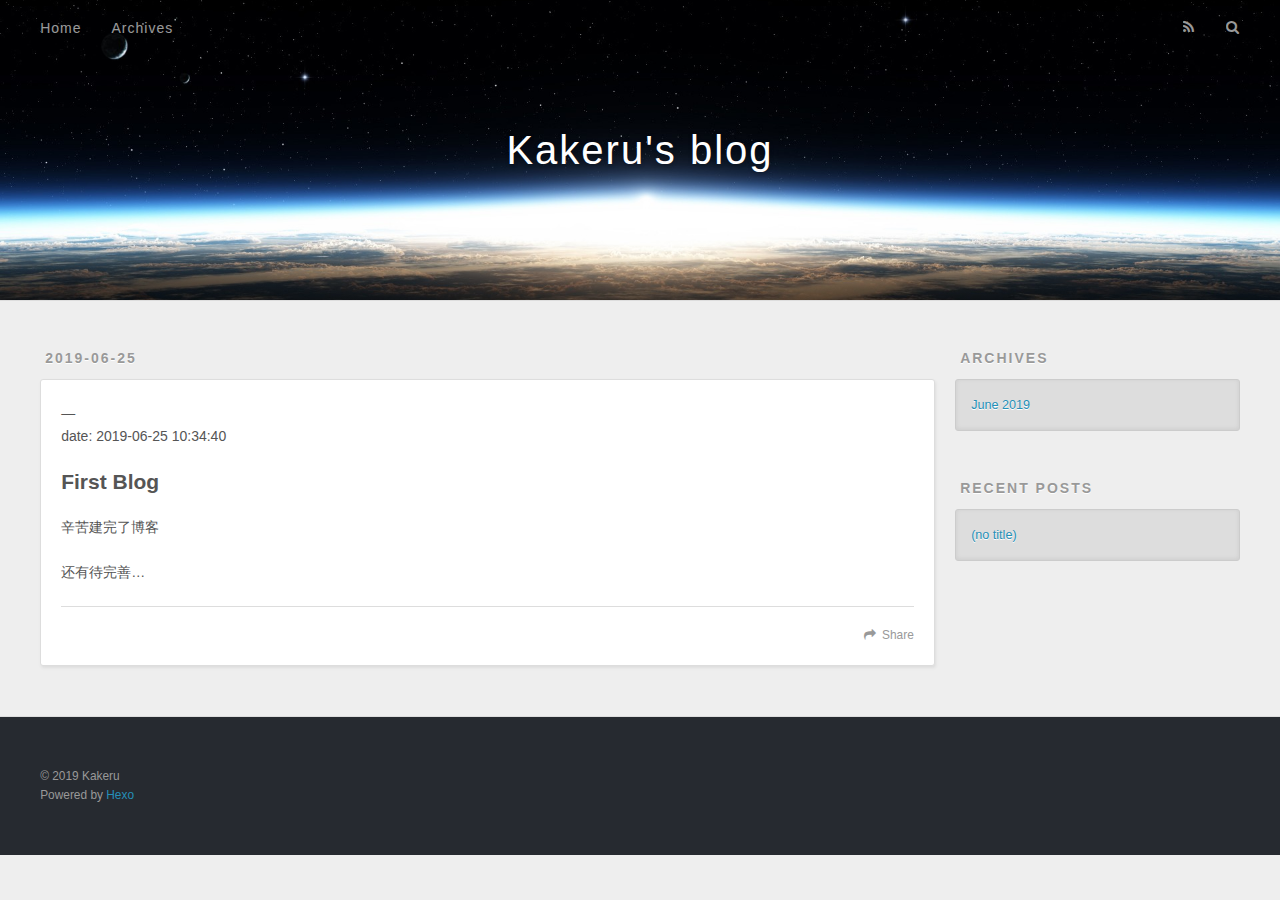
<file: index.html>
<!DOCTYPE html>
<html>
<head><meta name="generator" content="Hexo 3.9.0">
  <meta charset="utf-8">
  

  
  <title>Kakeru&#39;s blog</title>
  <meta name="viewport" content="width=device-width, initial-scale=1, maximum-scale=1">
  <meta property="og:type" content="website">
<meta property="og:title" content="Kakeru&#39;s blog">
<meta property="og:url" content="http://yoursite.com/index.html">
<meta property="og:site_name" content="Kakeru&#39;s blog">
<meta property="og:locale" content="default">
<meta name="twitter:card" content="summary">
<meta name="twitter:title" content="Kakeru&#39;s blog">
  
    <link rel="alternate" href="/atom.xml" title="Kakeru&#39;s blog" type="application/atom+xml">
  
  
    <link rel="icon" href="/favicon.png">
  
  
    <link href="//fonts.googleapis.com/css?family=Source+Code+Pro" rel="stylesheet" type="text/css">
  
  <link rel="stylesheet" href="/css/style.css">
</head>
</html>
<body>
  <div id="container">
    <div id="wrap">
      <header id="header">
  <div id="banner"></div>
  <div id="header-outer" class="outer">
    <div id="header-title" class="inner">
      <h1 id="logo-wrap">
        <a href="/" id="logo">Kakeru&#39;s blog</a>
      </h1>
      
    </div>
    <div id="header-inner" class="inner">
      <nav id="main-nav">
        <a id="main-nav-toggle" class="nav-icon"></a>
        
          <a class="main-nav-link" href="/">Home</a>
        
          <a class="main-nav-link" href="/archives">Archives</a>
        
      </nav>
      <nav id="sub-nav">
        
          <a id="nav-rss-link" class="nav-icon" href="/atom.xml" title="RSS Feed"></a>
        
        <a id="nav-search-btn" class="nav-icon" title="Search"></a>
      </nav>
      <div id="search-form-wrap">
        <form action="//google.com/search" method="get" accept-charset="UTF-8" class="search-form"><input type="search" name="q" class="search-form-input" placeholder="Search"><button type="submit" class="search-form-submit">&#xF002;</button><input type="hidden" name="sitesearch" value="http://yoursite.com"></form>
      </div>
    </div>
  </div>
</header>
      <div class="outer">
        <section id="main">
  
    <article id="post-my-first-blog" class="article article-type-post" itemscope itemprop="blogPost">
  <div class="article-meta">
    <a href="/2019/06/25/my-first-blog/" class="article-date">
  <time datetime="2019-06-25T02:34:40.996Z" itemprop="datePublished">2019-06-25</time>
</a>
    
  </div>
  <div class="article-inner">
    
    
    <div class="article-entry" itemprop="articleBody">
      
        <p>﻿﻿﻿—<br>date: 2019-06-25 10:34:40</p>
<h2 id="First-Blog"><a href="#First-Blog" class="headerlink" title="First Blog"></a>First Blog</h2><p>辛苦建完了博客</p>
<p>还有待完善…</p>

      
    </div>
    <footer class="article-footer">
      <a data-url="http://yoursite.com/2019/06/25/my-first-blog/" data-id="cjxcvk7wg000084uiyzjxcd1h" class="article-share-link">Share</a>
      
      
    </footer>
  </div>
  
</article>


  


</section>
        
          <aside id="sidebar">
  
    

  
    

  
    
  
    
  <div class="widget-wrap">
    <h3 class="widget-title">Archives</h3>
    <div class="widget">
      <ul class="archive-list"><li class="archive-list-item"><a class="archive-list-link" href="/archives/2019/06/">June 2019</a></li></ul>
    </div>
  </div>


  
    
  <div class="widget-wrap">
    <h3 class="widget-title">Recent Posts</h3>
    <div class="widget">
      <ul>
        
          <li>
            <a href="/2019/06/25/my-first-blog/">(no title)</a>
          </li>
        
      </ul>
    </div>
  </div>

  
</aside>
        
      </div>
      <footer id="footer">
  
  <div class="outer">
    <div id="footer-info" class="inner">
      &copy; 2019 Kakeru<br>
      Powered by <a href="http://hexo.io/" target="_blank">Hexo</a>
    </div>
  </div>
</footer>
    </div>
    <nav id="mobile-nav">
  
    <a href="/" class="mobile-nav-link">Home</a>
  
    <a href="/archives" class="mobile-nav-link">Archives</a>
  
</nav>
    

<script src="//ajax.googleapis.com/ajax/libs/jquery/2.0.3/jquery.min.js"></script>


  <link rel="stylesheet" href="/fancybox/jquery.fancybox.css">
  <script src="/fancybox/jquery.fancybox.pack.js"></script>


<script src="/js/script.js"></script>



  </div>
</body>
</html>
</file>
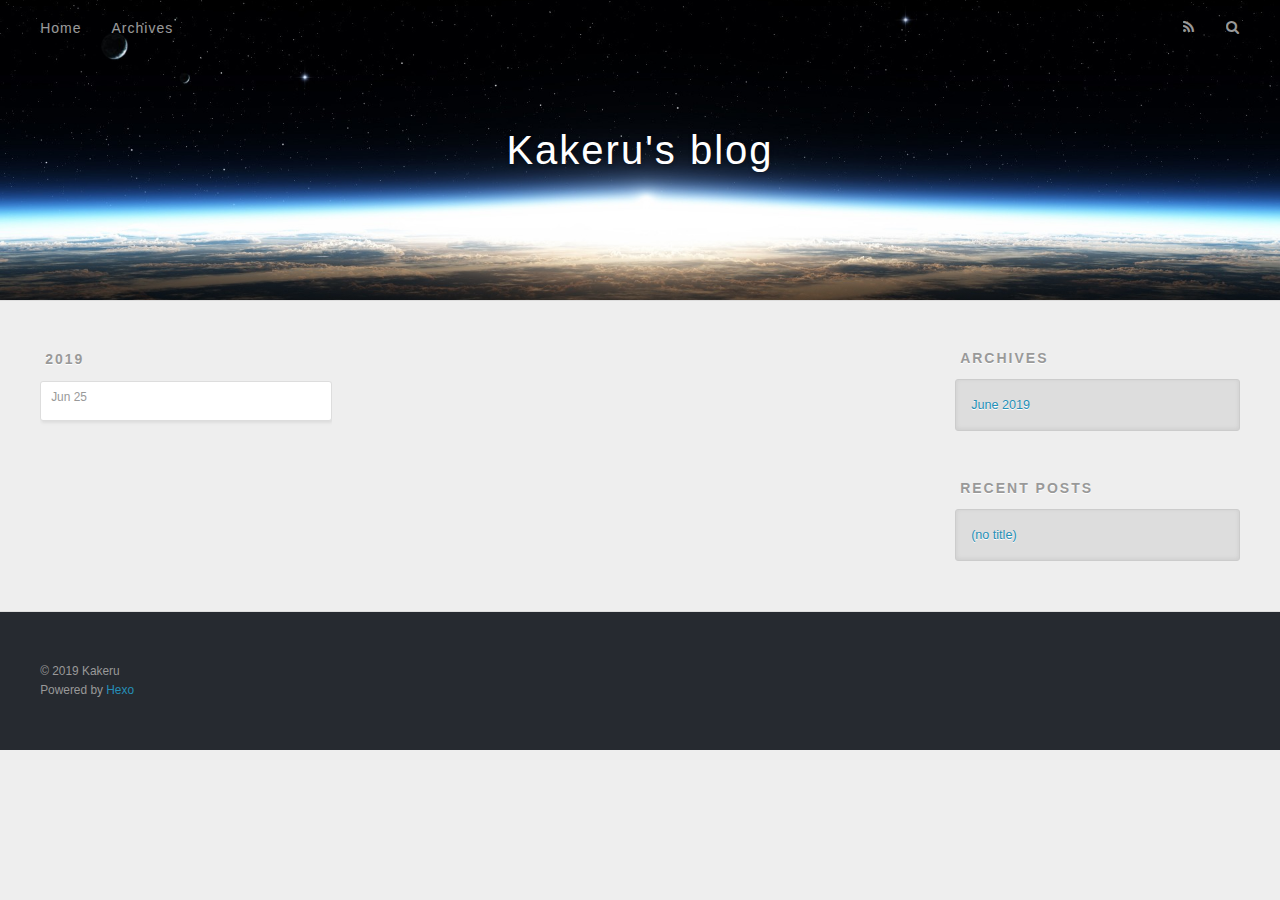
<file: archives/index.html>
<!DOCTYPE html>
<html>
<head><meta name="generator" content="Hexo 3.9.0">
  <meta charset="utf-8">
  

  
  <title>Archives | Kakeru&#39;s blog</title>
  <meta name="viewport" content="width=device-width, initial-scale=1, maximum-scale=1">
  <meta property="og:type" content="website">
<meta property="og:title" content="Kakeru&#39;s blog">
<meta property="og:url" content="http://yoursite.com/archives/index.html">
<meta property="og:site_name" content="Kakeru&#39;s blog">
<meta property="og:locale" content="default">
<meta name="twitter:card" content="summary">
<meta name="twitter:title" content="Kakeru&#39;s blog">
  
    <link rel="alternate" href="/atom.xml" title="Kakeru&#39;s blog" type="application/atom+xml">
  
  
    <link rel="icon" href="/favicon.png">
  
  
    <link href="//fonts.googleapis.com/css?family=Source+Code+Pro" rel="stylesheet" type="text/css">
  
  <link rel="stylesheet" href="/css/style.css">
</head>
</html>
<body>
  <div id="container">
    <div id="wrap">
      <header id="header">
  <div id="banner"></div>
  <div id="header-outer" class="outer">
    <div id="header-title" class="inner">
      <h1 id="logo-wrap">
        <a href="/" id="logo">Kakeru&#39;s blog</a>
      </h1>
      
    </div>
    <div id="header-inner" class="inner">
      <nav id="main-nav">
        <a id="main-nav-toggle" class="nav-icon"></a>
        
          <a class="main-nav-link" href="/">Home</a>
        
          <a class="main-nav-link" href="/archives">Archives</a>
        
      </nav>
      <nav id="sub-nav">
        
          <a id="nav-rss-link" class="nav-icon" href="/atom.xml" title="RSS Feed"></a>
        
        <a id="nav-search-btn" class="nav-icon" title="Search"></a>
      </nav>
      <div id="search-form-wrap">
        <form action="//google.com/search" method="get" accept-charset="UTF-8" class="search-form"><input type="search" name="q" class="search-form-input" placeholder="Search"><button type="submit" class="search-form-submit">&#xF002;</button><input type="hidden" name="sitesearch" value="http://yoursite.com"></form>
      </div>
    </div>
  </div>
</header>
      <div class="outer">
        <section id="main">
  
  
    
    
      
      
      <section class="archives-wrap">
        <div class="archive-year-wrap">
          <a href="/archives/2019" class="archive-year">2019</a>
        </div>
        <div class="archives">
    
    <article class="archive-article archive-type-post">
  <div class="archive-article-inner">
    <header class="archive-article-header">
      <a href="/2019/06/25/my-first-blog/" class="archive-article-date">
  <time datetime="2019-06-25T02:34:40.996Z" itemprop="datePublished">Jun 25</time>
</a>
      
    </header>
  </div>
</article>
  
  
    </div></section>
  


</section>
        
          <aside id="sidebar">
  
    

  
    

  
    
  
    
  <div class="widget-wrap">
    <h3 class="widget-title">Archives</h3>
    <div class="widget">
      <ul class="archive-list"><li class="archive-list-item"><a class="archive-list-link" href="/archives/2019/06/">June 2019</a></li></ul>
    </div>
  </div>


  
    
  <div class="widget-wrap">
    <h3 class="widget-title">Recent Posts</h3>
    <div class="widget">
      <ul>
        
          <li>
            <a href="/2019/06/25/my-first-blog/">(no title)</a>
          </li>
        
      </ul>
    </div>
  </div>

  
</aside>
        
      </div>
      <footer id="footer">
  
  <div class="outer">
    <div id="footer-info" class="inner">
      &copy; 2019 Kakeru<br>
      Powered by <a href="http://hexo.io/" target="_blank">Hexo</a>
    </div>
  </div>
</footer>
    </div>
    <nav id="mobile-nav">
  
    <a href="/" class="mobile-nav-link">Home</a>
  
    <a href="/archives" class="mobile-nav-link">Archives</a>
  
</nav>
    

<script src="//ajax.googleapis.com/ajax/libs/jquery/2.0.3/jquery.min.js"></script>


  <link rel="stylesheet" href="/fancybox/jquery.fancybox.css">
  <script src="/fancybox/jquery.fancybox.pack.js"></script>


<script src="/js/script.js"></script>



  </div>
</body>
</html>
</file>
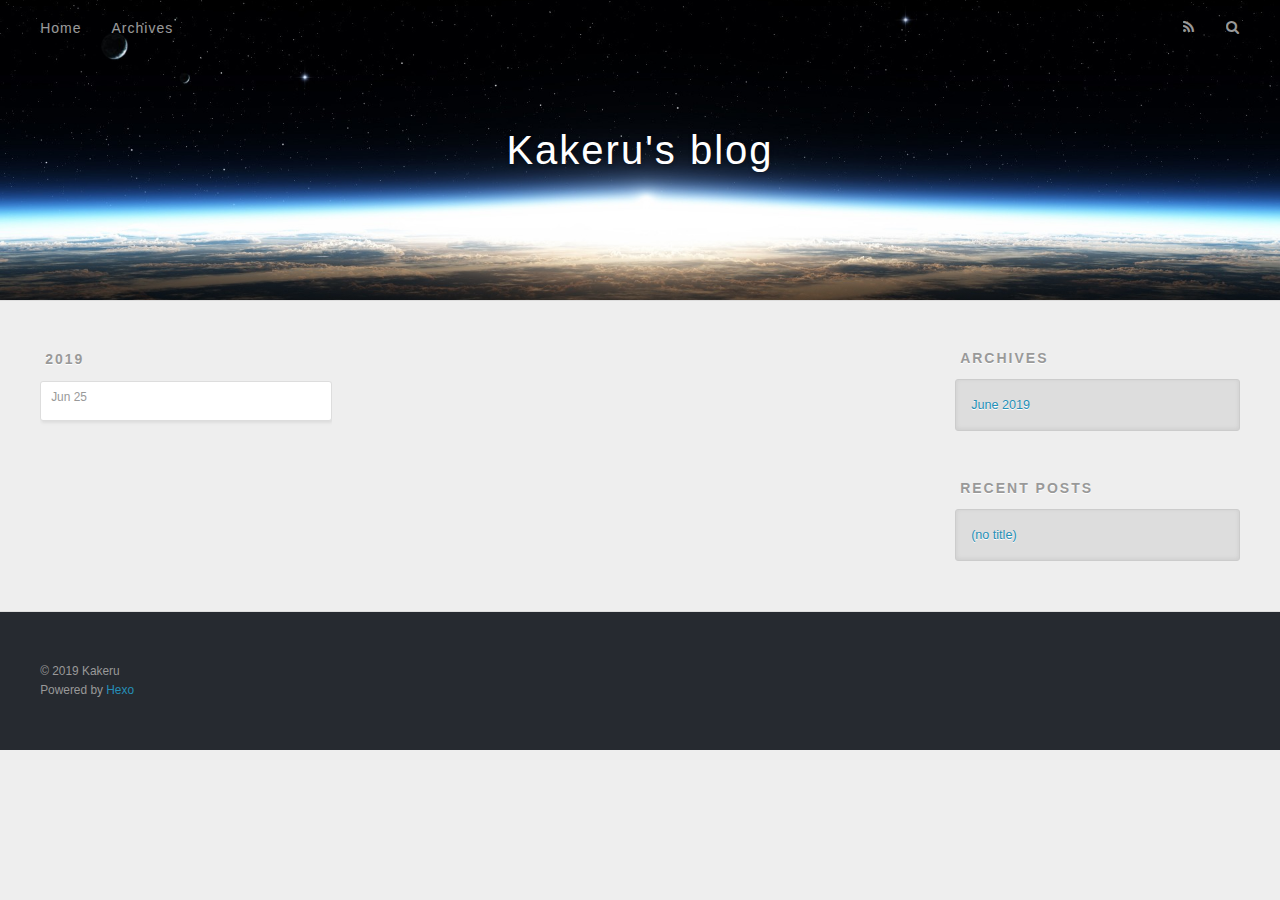
<file: archives/2019/index.html>
<!DOCTYPE html>
<html>
<head><meta name="generator" content="Hexo 3.9.0">
  <meta charset="utf-8">
  

  
  <title>Archives: 2019 | Kakeru&#39;s blog</title>
  <meta name="viewport" content="width=device-width, initial-scale=1, maximum-scale=1">
  <meta property="og:type" content="website">
<meta property="og:title" content="Kakeru&#39;s blog">
<meta property="og:url" content="http://yoursite.com/archives/2019/index.html">
<meta property="og:site_name" content="Kakeru&#39;s blog">
<meta property="og:locale" content="default">
<meta name="twitter:card" content="summary">
<meta name="twitter:title" content="Kakeru&#39;s blog">
  
    <link rel="alternate" href="/atom.xml" title="Kakeru&#39;s blog" type="application/atom+xml">
  
  
    <link rel="icon" href="/favicon.png">
  
  
    <link href="//fonts.googleapis.com/css?family=Source+Code+Pro" rel="stylesheet" type="text/css">
  
  <link rel="stylesheet" href="/css/style.css">
</head>
</html>
<body>
  <div id="container">
    <div id="wrap">
      <header id="header">
  <div id="banner"></div>
  <div id="header-outer" class="outer">
    <div id="header-title" class="inner">
      <h1 id="logo-wrap">
        <a href="/" id="logo">Kakeru&#39;s blog</a>
      </h1>
      
    </div>
    <div id="header-inner" class="inner">
      <nav id="main-nav">
        <a id="main-nav-toggle" class="nav-icon"></a>
        
          <a class="main-nav-link" href="/">Home</a>
        
          <a class="main-nav-link" href="/archives">Archives</a>
        
      </nav>
      <nav id="sub-nav">
        
          <a id="nav-rss-link" class="nav-icon" href="/atom.xml" title="RSS Feed"></a>
        
        <a id="nav-search-btn" class="nav-icon" title="Search"></a>
      </nav>
      <div id="search-form-wrap">
        <form action="//google.com/search" method="get" accept-charset="UTF-8" class="search-form"><input type="search" name="q" class="search-form-input" placeholder="Search"><button type="submit" class="search-form-submit">&#xF002;</button><input type="hidden" name="sitesearch" value="http://yoursite.com"></form>
      </div>
    </div>
  </div>
</header>
      <div class="outer">
        <section id="main">
  
  
    
    
      
      
      <section class="archives-wrap">
        <div class="archive-year-wrap">
          <a href="/archives/2019" class="archive-year">2019</a>
        </div>
        <div class="archives">
    
    <article class="archive-article archive-type-post">
  <div class="archive-article-inner">
    <header class="archive-article-header">
      <a href="/2019/06/25/my-first-blog/" class="archive-article-date">
  <time datetime="2019-06-25T02:34:40.996Z" itemprop="datePublished">Jun 25</time>
</a>
      
    </header>
  </div>
</article>
  
  
    </div></section>
  


</section>
        
          <aside id="sidebar">
  
    

  
    

  
    
  
    
  <div class="widget-wrap">
    <h3 class="widget-title">Archives</h3>
    <div class="widget">
      <ul class="archive-list"><li class="archive-list-item"><a class="archive-list-link" href="/archives/2019/06/">June 2019</a></li></ul>
    </div>
  </div>


  
    
  <div class="widget-wrap">
    <h3 class="widget-title">Recent Posts</h3>
    <div class="widget">
      <ul>
        
          <li>
            <a href="/2019/06/25/my-first-blog/">(no title)</a>
          </li>
        
      </ul>
    </div>
  </div>

  
</aside>
        
      </div>
      <footer id="footer">
  
  <div class="outer">
    <div id="footer-info" class="inner">
      &copy; 2019 Kakeru<br>
      Powered by <a href="http://hexo.io/" target="_blank">Hexo</a>
    </div>
  </div>
</footer>
    </div>
    <nav id="mobile-nav">
  
    <a href="/" class="mobile-nav-link">Home</a>
  
    <a href="/archives" class="mobile-nav-link">Archives</a>
  
</nav>
    

<script src="//ajax.googleapis.com/ajax/libs/jquery/2.0.3/jquery.min.js"></script>


  <link rel="stylesheet" href="/fancybox/jquery.fancybox.css">
  <script src="/fancybox/jquery.fancybox.pack.js"></script>


<script src="/js/script.js"></script>



  </div>
</body>
</html>
</file>
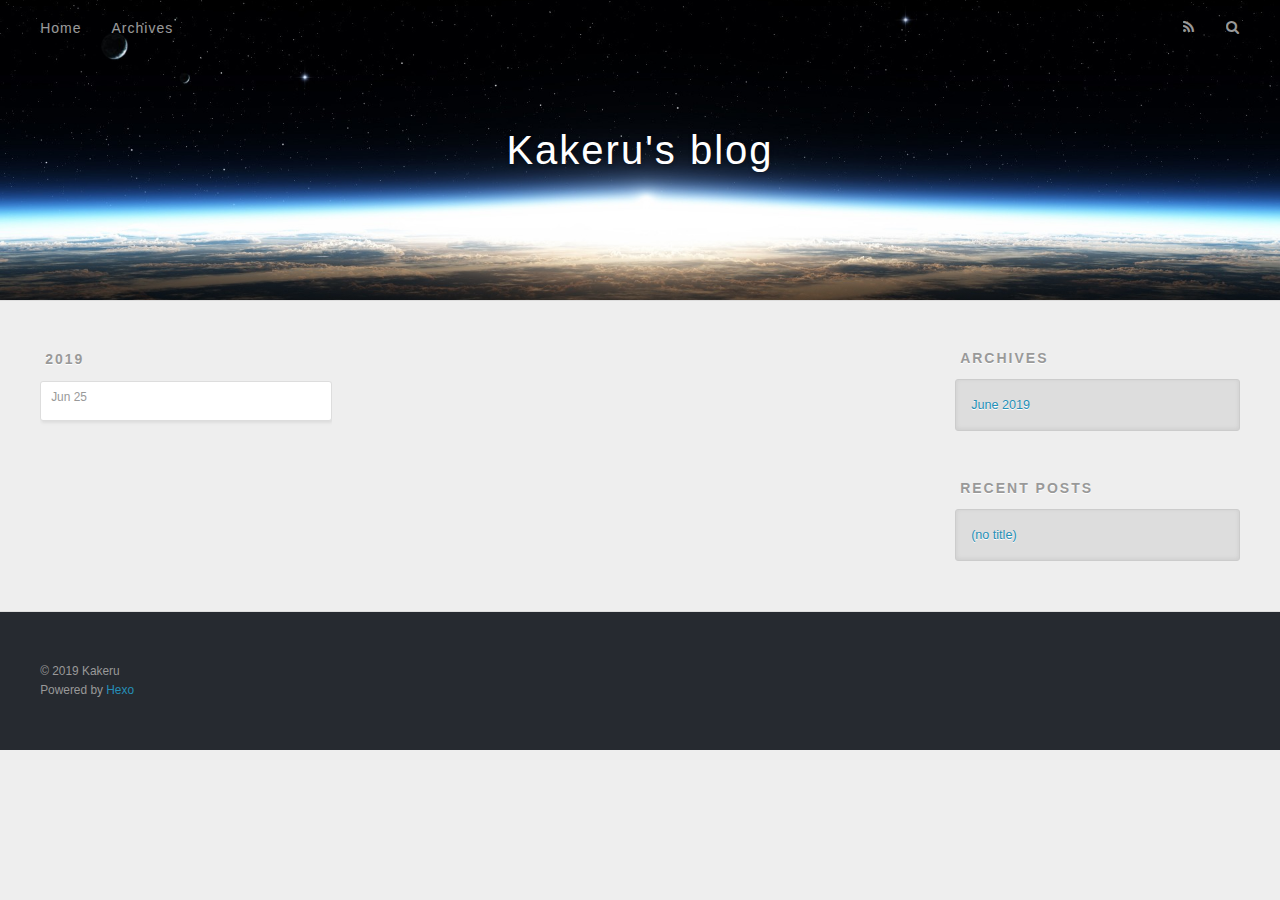
<file: archives/2019/06/index.html>
<!DOCTYPE html>
<html>
<head><meta name="generator" content="Hexo 3.9.0">
  <meta charset="utf-8">
  

  
  <title>Archives: 2019/6 | Kakeru&#39;s blog</title>
  <meta name="viewport" content="width=device-width, initial-scale=1, maximum-scale=1">
  <meta property="og:type" content="website">
<meta property="og:title" content="Kakeru&#39;s blog">
<meta property="og:url" content="http://yoursite.com/archives/2019/06/index.html">
<meta property="og:site_name" content="Kakeru&#39;s blog">
<meta property="og:locale" content="default">
<meta name="twitter:card" content="summary">
<meta name="twitter:title" content="Kakeru&#39;s blog">
  
    <link rel="alternate" href="/atom.xml" title="Kakeru&#39;s blog" type="application/atom+xml">
  
  
    <link rel="icon" href="/favicon.png">
  
  
    <link href="//fonts.googleapis.com/css?family=Source+Code+Pro" rel="stylesheet" type="text/css">
  
  <link rel="stylesheet" href="/css/style.css">
</head>
</html>
<body>
  <div id="container">
    <div id="wrap">
      <header id="header">
  <div id="banner"></div>
  <div id="header-outer" class="outer">
    <div id="header-title" class="inner">
      <h1 id="logo-wrap">
        <a href="/" id="logo">Kakeru&#39;s blog</a>
      </h1>
      
    </div>
    <div id="header-inner" class="inner">
      <nav id="main-nav">
        <a id="main-nav-toggle" class="nav-icon"></a>
        
          <a class="main-nav-link" href="/">Home</a>
        
          <a class="main-nav-link" href="/archives">Archives</a>
        
      </nav>
      <nav id="sub-nav">
        
          <a id="nav-rss-link" class="nav-icon" href="/atom.xml" title="RSS Feed"></a>
        
        <a id="nav-search-btn" class="nav-icon" title="Search"></a>
      </nav>
      <div id="search-form-wrap">
        <form action="//google.com/search" method="get" accept-charset="UTF-8" class="search-form"><input type="search" name="q" class="search-form-input" placeholder="Search"><button type="submit" class="search-form-submit">&#xF002;</button><input type="hidden" name="sitesearch" value="http://yoursite.com"></form>
      </div>
    </div>
  </div>
</header>
      <div class="outer">
        <section id="main">
  
  
    
    
      
      
      <section class="archives-wrap">
        <div class="archive-year-wrap">
          <a href="/archives/2019" class="archive-year">2019</a>
        </div>
        <div class="archives">
    
    <article class="archive-article archive-type-post">
  <div class="archive-article-inner">
    <header class="archive-article-header">
      <a href="/2019/06/25/my-first-blog/" class="archive-article-date">
  <time datetime="2019-06-25T02:34:40.996Z" itemprop="datePublished">Jun 25</time>
</a>
      
    </header>
  </div>
</article>
  
  
    </div></section>
  


</section>
        
          <aside id="sidebar">
  
    

  
    

  
    
  
    
  <div class="widget-wrap">
    <h3 class="widget-title">Archives</h3>
    <div class="widget">
      <ul class="archive-list"><li class="archive-list-item"><a class="archive-list-link" href="/archives/2019/06/">June 2019</a></li></ul>
    </div>
  </div>


  
    
  <div class="widget-wrap">
    <h3 class="widget-title">Recent Posts</h3>
    <div class="widget">
      <ul>
        
          <li>
            <a href="/2019/06/25/my-first-blog/">(no title)</a>
          </li>
        
      </ul>
    </div>
  </div>

  
</aside>
        
      </div>
      <footer id="footer">
  
  <div class="outer">
    <div id="footer-info" class="inner">
      &copy; 2019 Kakeru<br>
      Powered by <a href="http://hexo.io/" target="_blank">Hexo</a>
    </div>
  </div>
</footer>
    </div>
    <nav id="mobile-nav">
  
    <a href="/" class="mobile-nav-link">Home</a>
  
    <a href="/archives" class="mobile-nav-link">Archives</a>
  
</nav>
    

<script src="//ajax.googleapis.com/ajax/libs/jquery/2.0.3/jquery.min.js"></script>


  <link rel="stylesheet" href="/fancybox/jquery.fancybox.css">
  <script src="/fancybox/jquery.fancybox.pack.js"></script>


<script src="/js/script.js"></script>



  </div>
</body>
</html>
</file>
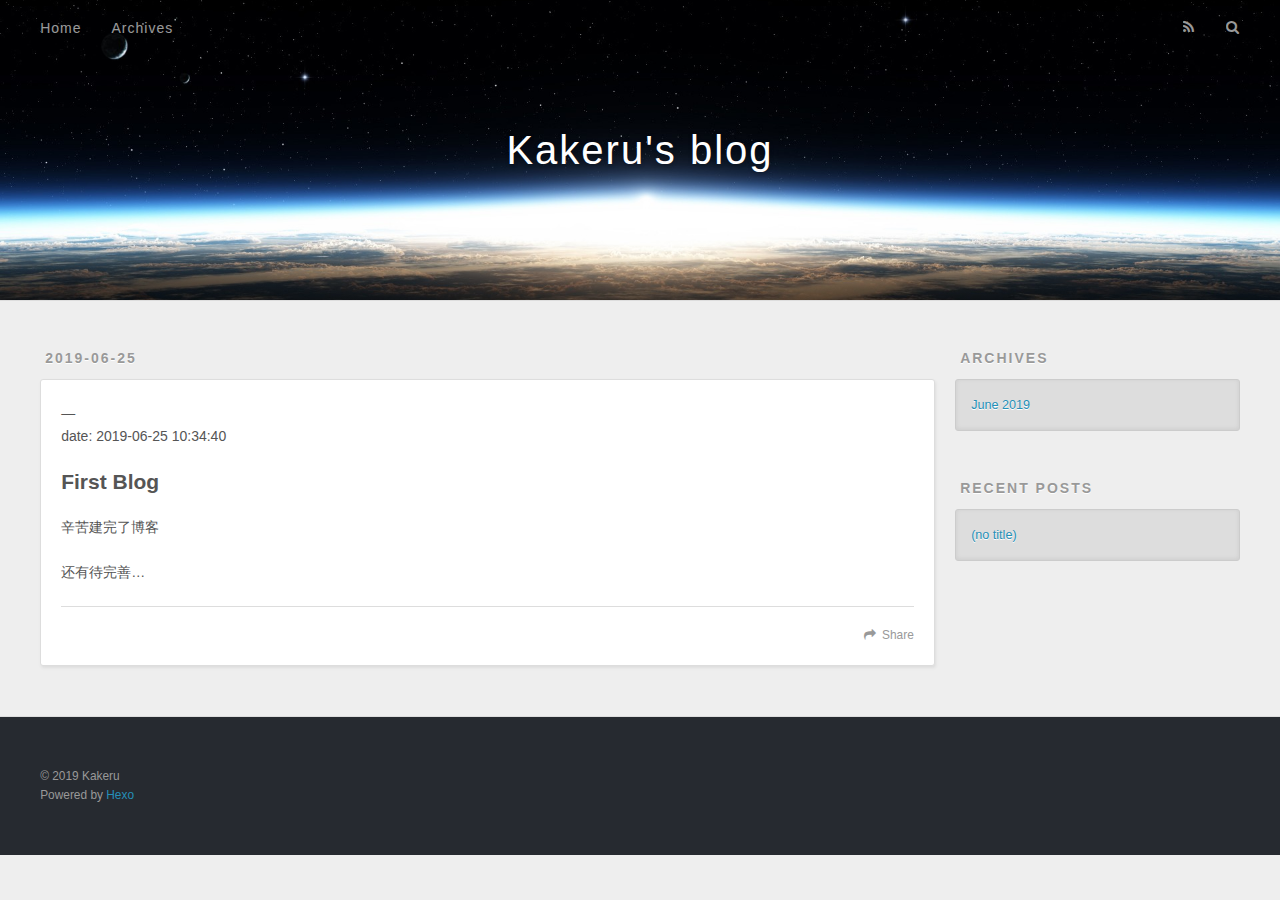
<file: 2019/06/25/my-first-blog/index.html>
<!DOCTYPE html>
<html>
<head><meta name="generator" content="Hexo 3.9.0">
  <meta charset="utf-8">
  

  
  <title>Kakeru&#39;s blog</title>
  <meta name="viewport" content="width=device-width, initial-scale=1, maximum-scale=1">
  <meta name="description" content="—date: 2019-06-25 10:34:40 First Blog辛苦建完了博客 还有待完善…">
<meta property="og:type" content="article">
<meta property="og:title" content="Kakeru&#39;s blog">
<meta property="og:url" content="http://yoursite.com/2019/06/25/my-first-blog/index.html">
<meta property="og:site_name" content="Kakeru&#39;s blog">
<meta property="og:description" content="—date: 2019-06-25 10:34:40 First Blog辛苦建完了博客 还有待完善…">
<meta property="og:locale" content="default">
<meta property="og:updated_time" content="2019-06-25T07:49:19.499Z">
<meta name="twitter:card" content="summary">
<meta name="twitter:title" content="Kakeru&#39;s blog">
<meta name="twitter:description" content="—date: 2019-06-25 10:34:40 First Blog辛苦建完了博客 还有待完善…">
  
    <link rel="alternate" href="/atom.xml" title="Kakeru&#39;s blog" type="application/atom+xml">
  
  
    <link rel="icon" href="/favicon.png">
  
  
    <link href="//fonts.googleapis.com/css?family=Source+Code+Pro" rel="stylesheet" type="text/css">
  
  <link rel="stylesheet" href="/css/style.css">
</head>
</html>
<body>
  <div id="container">
    <div id="wrap">
      <header id="header">
  <div id="banner"></div>
  <div id="header-outer" class="outer">
    <div id="header-title" class="inner">
      <h1 id="logo-wrap">
        <a href="/" id="logo">Kakeru&#39;s blog</a>
      </h1>
      
    </div>
    <div id="header-inner" class="inner">
      <nav id="main-nav">
        <a id="main-nav-toggle" class="nav-icon"></a>
        
          <a class="main-nav-link" href="/">Home</a>
        
          <a class="main-nav-link" href="/archives">Archives</a>
        
      </nav>
      <nav id="sub-nav">
        
          <a id="nav-rss-link" class="nav-icon" href="/atom.xml" title="RSS Feed"></a>
        
        <a id="nav-search-btn" class="nav-icon" title="Search"></a>
      </nav>
      <div id="search-form-wrap">
        <form action="//google.com/search" method="get" accept-charset="UTF-8" class="search-form"><input type="search" name="q" class="search-form-input" placeholder="Search"><button type="submit" class="search-form-submit">&#xF002;</button><input type="hidden" name="sitesearch" value="http://yoursite.com"></form>
      </div>
    </div>
  </div>
</header>
      <div class="outer">
        <section id="main"><article id="post-my-first-blog" class="article article-type-post" itemscope itemprop="blogPost">
  <div class="article-meta">
    <a href="/2019/06/25/my-first-blog/" class="article-date">
  <time datetime="2019-06-25T02:34:40.996Z" itemprop="datePublished">2019-06-25</time>
</a>
    
  </div>
  <div class="article-inner">
    
    
    <div class="article-entry" itemprop="articleBody">
      
        <p>﻿﻿﻿—<br>date: 2019-06-25 10:34:40</p>
<h2 id="First-Blog"><a href="#First-Blog" class="headerlink" title="First Blog"></a>First Blog</h2><p>辛苦建完了博客</p>
<p>还有待完善…</p>

      
    </div>
    <footer class="article-footer">
      <a data-url="http://yoursite.com/2019/06/25/my-first-blog/" data-id="cjxcvk7wg000084uiyzjxcd1h" class="article-share-link">Share</a>
      
      
    </footer>
  </div>
  
    
  
</article>

</section>
        
          <aside id="sidebar">
  
    

  
    

  
    
  
    
  <div class="widget-wrap">
    <h3 class="widget-title">Archives</h3>
    <div class="widget">
      <ul class="archive-list"><li class="archive-list-item"><a class="archive-list-link" href="/archives/2019/06/">June 2019</a></li></ul>
    </div>
  </div>


  
    
  <div class="widget-wrap">
    <h3 class="widget-title">Recent Posts</h3>
    <div class="widget">
      <ul>
        
          <li>
            <a href="/2019/06/25/my-first-blog/">(no title)</a>
          </li>
        
      </ul>
    </div>
  </div>

  
</aside>
        
      </div>
      <footer id="footer">
  
  <div class="outer">
    <div id="footer-info" class="inner">
      &copy; 2019 Kakeru<br>
      Powered by <a href="http://hexo.io/" target="_blank">Hexo</a>
    </div>
  </div>
</footer>
    </div>
    <nav id="mobile-nav">
  
    <a href="/" class="mobile-nav-link">Home</a>
  
    <a href="/archives" class="mobile-nav-link">Archives</a>
  
</nav>
    

<script src="//ajax.googleapis.com/ajax/libs/jquery/2.0.3/jquery.min.js"></script>


  <link rel="stylesheet" href="/fancybox/jquery.fancybox.css">
  <script src="/fancybox/jquery.fancybox.pack.js"></script>


<script src="/js/script.js"></script>



  </div>
</body>
</html>
</file>
<file: css/style.css>
body {
  width: 100%;
}
body:before,
body:after {
  content: "";
  display: table;
}
body:after {
  clear: both;
}
html,
body,
div,
span,
applet,
object,
iframe,
h1,
h2,
h3,
h4,
h5,
h6,
p,
blockquote,
pre,
a,
abbr,
acronym,
address,
big,
cite,
code,
del,
dfn,
em,
img,
ins,
kbd,
q,
s,
samp,
small,
strike,
strong,
sub,
sup,
tt,
var,
dl,
dt,
dd,
ol,
ul,
li,
fieldset,
form,
label,
legend,
table,
caption,
tbody,
tfoot,
thead,
tr,
th,
td {
  margin: 0;
  padding: 0;
  border: 0;
  outline: 0;
  font-weight: inherit;
  font-style: inherit;
  font-family: inherit;
  font-size: 100%;
  vertical-align: baseline;
}
body {
  line-height: 1;
  color: #000;
  background: #fff;
}
ol,
ul {
  list-style: none;
}
table {
  border-collapse: separate;
  border-spacing: 0;
  vertical-align: middle;
}
caption,
th,
td {
  text-align: left;
  font-weight: normal;
  vertical-align: middle;
}
a img {
  border: none;
}
input,
button {
  margin: 0;
  padding: 0;
}
input::-moz-focus-inner,
button::-moz-focus-inner {
  border: 0;
  padding: 0;
}
@font-face {
  font-family: FontAwesome;
  font-style: normal;
  font-weight: normal;
  src: url("fonts/fontawesome-webfont.eot?v=#4.0.3");
  src: url("fonts/fontawesome-webfont.eot?#iefix&v=#4.0.3") format("embedded-opentype"), url("fonts/fontawesome-webfont.woff?v=#4.0.3") format("woff"), url("fonts/fontawesome-webfont.ttf?v=#4.0.3") format("truetype"), url("fonts/fontawesome-webfont.svg#fontawesomeregular?v=#4.0.3") format("svg");
}
html,
body,
#container {
  height: 100%;
}
body {
  background: #eee;
  font: 14px -apple-system, BlinkMacSystemFont, "Segoe UI", "Roboto", "Oxygen", "Ubuntu", "Cantarell", "Fira Sans", "Droid Sans", "Helvetica Neue", sans-serif;
  -webkit-text-size-adjust: 100%;
}
.outer {
  max-width: 1220px;
  margin: 0 auto;
  padding: 0 20px;
}
.outer:before,
.outer:after {
  content: "";
  display: table;
}
.outer:after {
  clear: both;
}
.inner {
  display: inline;
  float: left;
  width: 98.33333333333333%;
  margin: 0 0.833333333333333%;
}
.left,
.alignleft {
  float: left;
}
.right,
.alignright {
  float: right;
}
.clear {
  clear: both;
}
#container {
  position: relative;
}
.mobile-nav-on {
  overflow: hidden;
}
#wrap {
  height: 100%;
  width: 100%;
  position: absolute;
  top: 0;
  left: 0;
  -webkit-transition: 0.2s ease-out;
  -moz-transition: 0.2s ease-out;
  -ms-transition: 0.2s ease-out;
  transition: 0.2s ease-out;
  z-index: 1;
  background: #eee;
}
.mobile-nav-on #wrap {
  left: 280px;
}
@media screen and (min-width: 768px) {
  #main {
    display: inline;
    float: left;
    width: 73.33333333333333%;
    margin: 0 0.833333333333333%;
  }
}
.article-date,
.article-category-link,
.archive-year,
.widget-title {
  text-decoration: none;
  text-transform: uppercase;
  letter-spacing: 2px;
  color: #999;
  margin-bottom: 1em;
  margin-left: 5px;
  line-height: 1em;
  text-shadow: 0 1px #fff;
  font-weight: bold;
}
.article-inner,
.archive-article-inner {
  background: #fff;
  -webkit-box-shadow: 1px 2px 3px #ddd;
  box-shadow: 1px 2px 3px #ddd;
  border: 1px solid #ddd;
  border-radius: 3px;
}
.article-entry h1,
.widget h1 {
  font-size: 2em;
}
.article-entry h2,
.widget h2 {
  font-size: 1.5em;
}
.article-entry h3,
.widget h3 {
  font-size: 1.3em;
}
.article-entry h4,
.widget h4 {
  font-size: 1.2em;
}
.article-entry h5,
.widget h5 {
  font-size: 1em;
}
.article-entry h6,
.widget h6 {
  font-size: 1em;
  color: #999;
}
.article-entry hr,
.widget hr {
  border: 1px dashed #ddd;
}
.article-entry strong,
.widget strong {
  font-weight: bold;
}
.article-entry em,
.widget em,
.article-entry cite,
.widget cite {
  font-style: italic;
}
.article-entry sup,
.widget sup,
.article-entry sub,
.widget sub {
  font-size: 0.75em;
  line-height: 0;
  position: relative;
  vertical-align: baseline;
}
.article-entry sup,
.widget sup {
  top: -0.5em;
}
.article-entry sub,
.widget sub {
  bottom: -0.2em;
}
.article-entry small,
.widget small {
  font-size: 0.85em;
}
.article-entry acronym,
.widget acronym,
.article-entry abbr,
.widget abbr {
  border-bottom: 1px dotted;
}
.article-entry ul,
.widget ul,
.article-entry ol,
.widget ol,
.article-entry dl,
.widget dl {
  margin: 0 20px;
  line-height: 1.6em;
}
.article-entry ul ul,
.widget ul ul,
.article-entry ol ul,
.widget ol ul,
.article-entry ul ol,
.widget ul ol,
.article-entry ol ol,
.widget ol ol {
  margin-top: 0;
  margin-bottom: 0;
}
.article-entry ul,
.widget ul {
  list-style: disc;
}
.article-entry ol,
.widget ol {
  list-style: decimal;
}
.article-entry dt,
.widget dt {
  font-weight: bold;
}
#header {
  height: 300px;
  position: relative;
  border-bottom: 1px solid #ddd;
}
#header:before,
#header:after {
  content: "";
  position: absolute;
  left: 0;
  right: 0;
  height: 40px;
}
#header:before {
  top: 0;
  background: -webkit-linear-gradient(rgba(0,0,0,0.2), transparent);
  background: -moz-linear-gradient(rgba(0,0,0,0.2), transparent);
  background: -ms-linear-gradient(rgba(0,0,0,0.2), transparent);
  background: linear-gradient(rgba(0,0,0,0.2), transparent);
}
#header:after {
  bottom: 0;
  background: -webkit-linear-gradient(transparent, rgba(0,0,0,0.2));
  background: -moz-linear-gradient(transparent, rgba(0,0,0,0.2));
  background: -ms-linear-gradient(transparent, rgba(0,0,0,0.2));
  background: linear-gradient(transparent, rgba(0,0,0,0.2));
}
#header-outer {
  height: 100%;
  position: relative;
}
#header-inner {
  position: relative;
  overflow: hidden;
}
#banner {
  position: absolute;
  top: 0;
  left: 0;
  width: 100%;
  height: 100%;
  background: url("images/banner.jpg") center #000;
  -webkit-background-size: cover;
  -moz-background-size: cover;
  background-size: cover;
  z-index: -1;
}
#header-title {
  text-align: center;
  height: 40px;
  position: absolute;
  top: 50%;
  left: 0;
  margin-top: -20px;
}
#logo,
#subtitle {
  text-decoration: none;
  color: #fff;
  font-weight: 300;
  text-shadow: 0 1px 4px rgba(0,0,0,0.3);
}
#logo {
  font-size: 40px;
  line-height: 40px;
  letter-spacing: 2px;
}
#subtitle {
  font-size: 16px;
  line-height: 16px;
  letter-spacing: 1px;
}
#subtitle-wrap {
  margin-top: 16px;
}
#main-nav {
  float: left;
  margin-left: -15px;
}
.nav-icon,
.main-nav-link {
  float: left;
  color: #fff;
  opacity: 0.6;
  text-decoration: none;
  text-shadow: 0 1px rgba(0,0,0,0.2);
  -webkit-transition: opacity 0.2s;
  -moz-transition: opacity 0.2s;
  -ms-transition: opacity 0.2s;
  transition: opacity 0.2s;
  display: block;
  padding: 20px 15px;
}
.nav-icon:hover,
.main-nav-link:hover {
  opacity: 1;
}
.nav-icon {
  font-family: FontAwesome;
  text-align: center;
  font-size: 14px;
  width: 14px;
  height: 14px;
  padding: 20px 15px;
  position: relative;
  cursor: pointer;
}
.main-nav-link {
  font-weight: 300;
  letter-spacing: 1px;
}
@media screen and (max-width: 479px) {
  .main-nav-link {
    display: none;
  }
}
#main-nav-toggle {
  display: none;
}
#main-nav-toggle:before {
  content: "\f0c9";
}
@media screen and (max-width: 479px) {
  #main-nav-toggle {
    display: block;
  }
}
#sub-nav {
  float: right;
  margin-right: -15px;
}
#nav-rss-link:before {
  content: "\f09e";
}
#nav-search-btn:before {
  content: "\f002";
}
#search-form-wrap {
  position: absolute;
  top: 15px;
  width: 150px;
  height: 30px;
  right: -150px;
  opacity: 0;
  -webkit-transition: 0.2s ease-out;
  -moz-transition: 0.2s ease-out;
  -ms-transition: 0.2s ease-out;
  transition: 0.2s ease-out;
}
#search-form-wrap.on {
  opacity: 1;
  right: 0;
}
@media screen and (max-width: 479px) {
  #search-form-wrap {
    width: 100%;
    right: -100%;
  }
}
.search-form {
  position: absolute;
  top: 0;
  left: 0;
  right: 0;
  background: #fff;
  padding: 5px 15px;
  border-radius: 15px;
  -webkit-box-shadow: 0 0 10px rgba(0,0,0,0.3);
  box-shadow: 0 0 10px rgba(0,0,0,0.3);
}
.search-form-input {
  border: none;
  background: none;
  color: #555;
  width: 100%;
  font: 13px -apple-system, BlinkMacSystemFont, "Segoe UI", "Roboto", "Oxygen", "Ubuntu", "Cantarell", "Fira Sans", "Droid Sans", "Helvetica Neue", sans-serif;
  outline: none;
}
.search-form-input::-webkit-search-results-decoration,
.search-form-input::-webkit-search-cancel-button {
  -webkit-appearance: none;
}
.search-form-submit {
  position: absolute;
  top: 50%;
  right: 10px;
  margin-top: -7px;
  font: 13px FontAwesome;
  border: none;
  background: none;
  color: #bbb;
  cursor: pointer;
}
.search-form-submit:hover,
.search-form-submit:focus {
  color: #777;
}
.article {
  margin: 50px 0;
}
.article-inner {
  overflow: hidden;
}
.article-meta:before,
.article-meta:after {
  content: "";
  display: table;
}
.article-meta:after {
  clear: both;
}
.article-date {
  float: left;
}
.article-category {
  float: left;
  line-height: 1em;
  color: #ccc;
  text-shadow: 0 1px #fff;
  margin-left: 8px;
}
.article-category:before {
  content: "\2022";
}
.article-category-link {
  margin: 0 12px 1em;
}
.article-header {
  padding: 20px 20px 0;
}
.article-title {
  text-decoration: none;
  font-size: 2em;
  font-weight: bold;
  color: #555;
  line-height: 1.1em;
  -webkit-transition: color 0.2s;
  -moz-transition: color 0.2s;
  -ms-transition: color 0.2s;
  transition: color 0.2s;
}
a.article-title:hover {
  color: #258fb8;
}
.article-entry {
  color: #555;
  padding: 0 20px;
}
.article-entry:before,
.article-entry:after {
  content: "";
  display: table;
}
.article-entry:after {
  clear: both;
}
.article-entry p,
.article-entry table {
  line-height: 1.6em;
  margin: 1.6em 0;
}
.article-entry h1,
.article-entry h2,
.article-entry h3,
.article-entry h4,
.article-entry h5,
.article-entry h6 {
  font-weight: bold;
}
.article-entry h1,
.article-entry h2,
.article-entry h3,
.article-entry h4,
.article-entry h5,
.article-entry h6 {
  line-height: 1.1em;
  margin: 1.1em 0;
}
.article-entry a {
  color: #258fb8;
  text-decoration: none;
}
.article-entry a:hover {
  text-decoration: underline;
}
.article-entry ul,
.article-entry ol,
.article-entry dl {
  margin-top: 1.6em;
  margin-bottom: 1.6em;
}
.article-entry img,
.article-entry video {
  max-width: 100%;
  height: auto;
  display: block;
  margin: auto;
}
.article-entry iframe {
  border: none;
}
.article-entry table {
  width: 100%;
  border-collapse: collapse;
  border-spacing: 0;
}
.article-entry th {
  font-weight: bold;
  border-bottom: 3px solid #ddd;
  padding-bottom: 0.5em;
}
.article-entry td {
  border-bottom: 1px solid #ddd;
  padding: 10px 0;
}
.article-entry blockquote {
  font-family: Georgia, "Times New Roman", serif;
  font-size: 1.4em;
  margin: 1.6em 20px;
  text-align: center;
}
.article-entry blockquote footer {
  font-size: 14px;
  margin: 1.6em 0;
  font-family: -apple-system, BlinkMacSystemFont, "Segoe UI", "Roboto", "Oxygen", "Ubuntu", "Cantarell", "Fira Sans", "Droid Sans", "Helvetica Neue", sans-serif;
}
.article-entry blockquote footer cite:before {
  content: "—";
  padding: 0 0.5em;
}
.article-entry .pullquote {
  text-align: left;
  width: 45%;
  margin: 0;
}
.article-entry .pullquote.left {
  margin-left: 0.5em;
  margin-right: 1em;
}
.article-entry .pullquote.right {
  margin-right: 0.5em;
  margin-left: 1em;
}
.article-entry .caption {
  color: #999;
  display: block;
  font-size: 0.9em;
  margin-top: 0.5em;
  position: relative;
  text-align: center;
}
.article-entry .video-container {
  position: relative;
  padding-top: 56.25%;
  height: 0;
  overflow: hidden;
}
.article-entry .video-container iframe,
.article-entry .video-container object,
.article-entry .video-container embed {
  position: absolute;
  top: 0;
  left: 0;
  width: 100%;
  height: 100%;
  margin-top: 0;
}
.article-more-link a {
  display: inline-block;
  line-height: 1em;
  padding: 6px 15px;
  border-radius: 15px;
  background: #eee;
  color: #999;
  text-shadow: 0 1px #fff;
  text-decoration: none;
}
.article-more-link a:hover {
  background: #258fb8;
  color: #fff;
  text-decoration: none;
  text-shadow: 0 1px #1e7293;
}
.article-footer {
  font-size: 0.85em;
  line-height: 1.6em;
  border-top: 1px solid #ddd;
  padding-top: 1.6em;
  margin: 0 20px 20px;
}
.article-footer:before,
.article-footer:after {
  content: "";
  display: table;
}
.article-footer:after {
  clear: both;
}
.article-footer a {
  color: #999;
  text-decoration: none;
}
.article-footer a:hover {
  color: #555;
}
.article-tag-list-item {
  float: left;
  margin-right: 10px;
}
.article-tag-list-link:before {
  content: "#";
}
.article-comment-link {
  float: right;
}
.article-comment-link:before {
  content: "\f075";
  font-family: FontAwesome;
  padding-right: 8px;
}
.article-share-link {
  cursor: pointer;
  float: right;
  margin-left: 20px;
}
.article-share-link:before {
  content: "\f064";
  font-family: FontAwesome;
  padding-right: 6px;
}
#article-nav {
  position: relative;
}
#article-nav:before,
#article-nav:after {
  content: "";
  display: table;
}
#article-nav:after {
  clear: both;
}
@media screen and (min-width: 768px) {
  #article-nav {
    margin: 50px 0;
  }
  #article-nav:before {
    width: 8px;
    height: 8px;
    position: absolute;
    top: 50%;
    left: 50%;
    margin-top: -4px;
    margin-left: -4px;
    content: "";
    border-radius: 50%;
    background: #ddd;
    -webkit-box-shadow: 0 1px 2px #fff;
    box-shadow: 0 1px 2px #fff;
  }
}
.article-nav-link-wrap {
  text-decoration: none;
  text-shadow: 0 1px #fff;
  color: #999;
  -webkit-box-sizing: border-box;
  -moz-box-sizing: border-box;
  box-sizing: border-box;
  margin-top: 50px;
  text-align: center;
  display: block;
}
.article-nav-link-wrap:hover {
  color: #555;
}
@media screen and (min-width: 768px) {
  .article-nav-link-wrap {
    width: 50%;
    margin-top: 0;
  }
}
@media screen and (min-width: 768px) {
  #article-nav-newer {
    float: left;
    text-align: right;
    padding-right: 20px;
  }
}
@media screen and (min-width: 768px) {
  #article-nav-older {
    float: right;
    text-align: left;
    padding-left: 20px;
  }
}
.article-nav-caption {
  text-transform: uppercase;
  letter-spacing: 2px;
  color: #ddd;
  line-height: 1em;
  font-weight: bold;
}
#article-nav-newer .article-nav-caption {
  margin-right: -2px;
}
.article-nav-title {
  font-size: 0.85em;
  line-height: 1.6em;
  margin-top: 0.5em;
}
.article-share-box {
  position: absolute;
  display: none;
  background: #fff;
  -webkit-box-shadow: 1px 2px 10px rgba(0,0,0,0.2);
  box-shadow: 1px 2px 10px rgba(0,0,0,0.2);
  border-radius: 3px;
  margin-left: -145px;
  overflow: hidden;
  z-index: 1;
}
.article-share-box.on {
  display: block;
}
.article-share-input {
  width: 100%;
  background: none;
  -webkit-box-sizing: border-box;
  -moz-box-sizing: border-box;
  box-sizing: border-box;
  font: 14px -apple-system, BlinkMacSystemFont, "Segoe UI", "Roboto", "Oxygen", "Ubuntu", "Cantarell", "Fira Sans", "Droid Sans", "Helvetica Neue", sans-serif;
  padding: 0 15px;
  color: #555;
  outline: none;
  border: 1px solid #ddd;
  border-radius: 3px 3px 0 0;
  height: 36px;
  line-height: 36px;
}
.article-share-links {
  background: #eee;
}
.article-share-links:before,
.article-share-links:after {
  content: "";
  display: table;
}
.article-share-links:after {
  clear: both;
}
.article-share-twitter,
.article-share-facebook,
.article-share-pinterest,
.article-share-google {
  width: 50px;
  height: 36px;
  display: block;
  float: left;
  position: relative;
  color: #999;
  text-shadow: 0 1px #fff;
}
.article-share-twitter:before,
.article-share-facebook:before,
.article-share-pinterest:before,
.article-share-google:before {
  font-size: 20px;
  font-family: FontAwesome;
  width: 20px;
  height: 20px;
  position: absolute;
  top: 50%;
  left: 50%;
  margin-top: -10px;
  margin-left: -10px;
  text-align: center;
}
.article-share-twitter:hover,
.article-share-facebook:hover,
.article-share-pinterest:hover,
.article-share-google:hover {
  color: #fff;
}
.article-share-twitter:before {
  content: "\f099";
}
.article-share-twitter:hover {
  background: #00aced;
  text-shadow: 0 1px #008abe;
}
.article-share-facebook:before {
  content: "\f09a";
}
.article-share-facebook:hover {
  background: #3b5998;
  text-shadow: 0 1px #2f477a;
}
.article-share-pinterest:before {
  content: "\f0d2";
}
.article-share-pinterest:hover {
  background: #cb2027;
  text-shadow: 0 1px #a21a1f;
}
.article-share-google:before {
  content: "\f0d5";
}
.article-share-google:hover {
  background: #dd4b39;
  text-shadow: 0 1px #be3221;
}
.article-gallery {
  background: #000;
  position: relative;
}
.article-gallery-photos {
  position: relative;
  overflow: hidden;
}
.article-gallery-img {
  display: none;
  max-width: 100%;
}
.article-gallery-img:first-child {
  display: block;
}
.article-gallery-img.loaded {
  position: absolute;
  display: block;
}
.article-gallery-img img {
  display: block;
  max-width: 100%;
  margin: 0 auto;
}
#comments {
  background: #fff;
  -webkit-box-shadow: 1px 2px 3px #ddd;
  box-shadow: 1px 2px 3px #ddd;
  padding: 20px;
  border: 1px solid #ddd;
  border-radius: 3px;
  margin: 50px 0;
}
#comments a {
  color: #258fb8;
}
.archives-wrap {
  margin: 50px 0;
}
.archives:before,
.archives:after {
  content: "";
  display: table;
}
.archives:after {
  clear: both;
}
.archive-year-wrap {
  margin-bottom: 1em;
}
.archives {
  -webkit-column-gap: 10px;
  -moz-column-gap: 10px;
  column-gap: 10px;
}
@media screen and (min-width: 480px) and (max-width: 767px) {
  .archives {
    -webkit-column-count: 2;
    -moz-column-count: 2;
    column-count: 2;
  }
}
@media screen and (min-width: 768px) {
  .archives {
    -webkit-column-count: 3;
    -moz-column-count: 3;
    column-count: 3;
  }
}
.archive-article {
  -webkit-column-break-inside: avoid;
  page-break-inside: avoid;
  overflow: hidden;
  break-inside: avoid-column;
}
.archive-article-inner {
  padding: 10px;
  margin-bottom: 15px;
}
.archive-article-title {
  text-decoration: none;
  font-weight: bold;
  color: #555;
  -webkit-transition: color 0.2s;
  -moz-transition: color 0.2s;
  -ms-transition: color 0.2s;
  transition: color 0.2s;
  line-height: 1.6em;
}
.archive-article-title:hover {
  color: #258fb8;
}
.archive-article-footer {
  margin-top: 1em;
}
.archive-article-date {
  color: #999;
  text-decoration: none;
  font-size: 0.85em;
  line-height: 1em;
  margin-bottom: 0.5em;
  display: block;
}
#page-nav {
  margin: 50px auto;
  background: #fff;
  -webkit-box-shadow: 1px 2px 3px #ddd;
  box-shadow: 1px 2px 3px #ddd;
  border: 1px solid #ddd;
  border-radius: 3px;
  text-align: center;
  color: #999;
  overflow: hidden;
}
#page-nav:before,
#page-nav:after {
  content: "";
  display: table;
}
#page-nav:after {
  clear: both;
}
#page-nav a,
#page-nav span {
  padding: 10px 20px;
  line-height: 1;
  height: 2ex;
}
#page-nav a {
  color: #999;
  text-decoration: none;
}
#page-nav a:hover {
  background: #999;
  color: #fff;
}
#page-nav .prev {
  float: left;
}
#page-nav .next {
  float: right;
}
#page-nav .page-number {
  display: inline-block;
}
@media screen and (max-width: 479px) {
  #page-nav .page-number {
    display: none;
  }
}
#page-nav .current {
  color: #555;
  font-weight: bold;
}
#page-nav .space {
  color: #ddd;
}
#footer {
  background: #262a30;
  padding: 50px 0;
  border-top: 1px solid #ddd;
  color: #999;
}
#footer a {
  color: #258fb8;
  text-decoration: none;
}
#footer a:hover {
  text-decoration: underline;
}
#footer-info {
  line-height: 1.6em;
  font-size: 0.85em;
}
.article-entry pre,
.article-entry .highlight {
  background: #2d2d2d;
  margin: 0 -20px;
  padding: 15px 20px;
  border-style: solid;
  border-color: #ddd;
  border-width: 1px 0;
  overflow: auto;
  color: #ccc;
  line-height: 22.400000000000002px;
}
.article-entry .highlight .gutter pre,
.article-entry .gist .gist-file .gist-data .line-numbers {
  color: #666;
  font-size: 0.85em;
}
.article-entry pre,
.article-entry code {
  font-family: "Source Code Pro", Consolas, Monaco, Menlo, Consolas, monospace;
}
.article-entry code {
  background: #eee;
  text-shadow: 0 1px #fff;
  padding: 0 0.3em;
}
.article-entry pre code {
  background: none;
  text-shadow: none;
  padding: 0;
}
.article-entry .highlight pre {
  border: none;
  margin: 0;
  padding: 0;
}
.article-entry .highlight table {
  margin: 0;
  width: auto;
}
.article-entry .highlight td {
  border: none;
  padding: 0;
}
.article-entry .highlight figcaption {
  font-size: 0.85em;
  color: #999;
  line-height: 1em;
  margin-bottom: 1em;
}
.article-entry .highlight figcaption:before,
.article-entry .highlight figcaption:after {
  content: "";
  display: table;
}
.article-entry .highlight figcaption:after {
  clear: both;
}
.article-entry .highlight figcaption a {
  float: right;
}
.article-entry .highlight .gutter pre {
  text-align: right;
  padding-right: 20px;
}
.article-entry .highlight .line {
  height: 22.400000000000002px;
}
.article-entry .highlight .line.marked {
  background: #515151;
}
.article-entry .gist {
  margin: 0 -20px;
  border-style: solid;
  border-color: #ddd;
  border-width: 1px 0;
  background: #2d2d2d;
  padding: 15px 20px 15px 0;
}
.article-entry .gist .gist-file {
  border: none;
  font-family: "Source Code Pro", Consolas, Monaco, Menlo, Consolas, monospace;
  margin: 0;
}
.article-entry .gist .gist-file .gist-data {
  background: none;
  border: none;
}
.article-entry .gist .gist-file .gist-data .line-numbers {
  background: none;
  border: none;
  padding: 0 20px 0 0;
}
.article-entry .gist .gist-file .gist-data .line-data {
  padding: 0 !important;
}
.article-entry .gist .gist-file .highlight {
  margin: 0;
  padding: 0;
  border: none;
}
.article-entry .gist .gist-file .gist-meta {
  background: #2d2d2d;
  color: #999;
  font: 0.85em -apple-system, BlinkMacSystemFont, "Segoe UI", "Roboto", "Oxygen", "Ubuntu", "Cantarell", "Fira Sans", "Droid Sans", "Helvetica Neue", sans-serif;
  text-shadow: 0 0;
  padding: 0;
  margin-top: 1em;
  margin-left: 20px;
}
.article-entry .gist .gist-file .gist-meta a {
  color: #258fb8;
  font-weight: normal;
}
.article-entry .gist .gist-file .gist-meta a:hover {
  text-decoration: underline;
}
pre .comment,
pre .title {
  color: #999;
}
pre .variable,
pre .attribute,
pre .tag,
pre .regexp,
pre .ruby .constant,
pre .xml .tag .title,
pre .xml .pi,
pre .xml .doctype,
pre .html .doctype,
pre .css .id,
pre .css .class,
pre .css .pseudo {
  color: #f2777a;
}
pre .number,
pre .preprocessor,
pre .built_in,
pre .literal,
pre .params,
pre .constant {
  color: #f99157;
}
pre .class,
pre .ruby .class .title,
pre .css .rules .attribute {
  color: #9c9;
}
pre .string,
pre .value,
pre .inheritance,
pre .header,
pre .ruby .symbol,
pre .xml .cdata {
  color: #9c9;
}
pre .css .hexcolor {
  color: #6cc;
}
pre .function,
pre .python .decorator,
pre .python .title,
pre .ruby .function .title,
pre .ruby .title .keyword,
pre .perl .sub,
pre .javascript .title,
pre .coffeescript .title {
  color: #69c;
}
pre .keyword,
pre .javascript .function {
  color: #c9c;
}
@media screen and (max-width: 479px) {
  #mobile-nav {
    position: absolute;
    top: 0;
    left: 0;
    width: 280px;
    height: 100%;
    background: #191919;
    border-right: 1px solid #fff;
  }
}
@media screen and (max-width: 479px) {
  .mobile-nav-link {
    display: block;
    color: #999;
    text-decoration: none;
    padding: 15px 20px;
    font-weight: bold;
  }
  .mobile-nav-link:hover {
    color: #fff;
  }
}
@media screen and (min-width: 768px) {
  #sidebar {
    display: inline;
    float: left;
    width: 23.333333333333332%;
    margin: 0 0.833333333333333%;
  }
}
.widget-wrap {
  margin: 50px 0;
}
.widget {
  color: #777;
  text-shadow: 0 1px #fff;
  background: #ddd;
  -webkit-box-shadow: 0 -1px 4px #ccc inset;
  box-shadow: 0 -1px 4px #ccc inset;
  border: 1px solid #ccc;
  padding: 15px;
  border-radius: 3px;
}
.widget a {
  color: #258fb8;
  text-decoration: none;
}
.widget a:hover {
  text-decoration: underline;
}
.widget ul ul,
.widget ol ul,
.widget dl ul,
.widget ul ol,
.widget ol ol,
.widget dl ol,
.widget ul dl,
.widget ol dl,
.widget dl dl {
  margin-left: 15px;
  list-style: disc;
}
.widget {
  line-height: 1.6em;
  word-wrap: break-word;
  font-size: 0.9em;
}
.widget ul,
.widget ol {
  list-style: none;
  margin: 0;
}
.widget ul ul,
.widget ol ul,
.widget ul ol,
.widget ol ol {
  margin: 0 20px;
}
.widget ul ul,
.widget ol ul {
  list-style: disc;
}
.widget ul ol,
.widget ol ol {
  list-style: decimal;
}
.category-list-count,
.tag-list-count,
.archive-list-count {
  padding-left: 5px;
  color: #999;
  font-size: 0.85em;
}
.category-list-count:before,
.tag-list-count:before,
.archive-list-count:before {
  content: "(";
}
.category-list-count:after,
.tag-list-count:after,
.archive-list-count:after {
  content: ")";
}
.tagcloud a {
  margin-right: 5px;
  display: inline-block;
}
</file>
